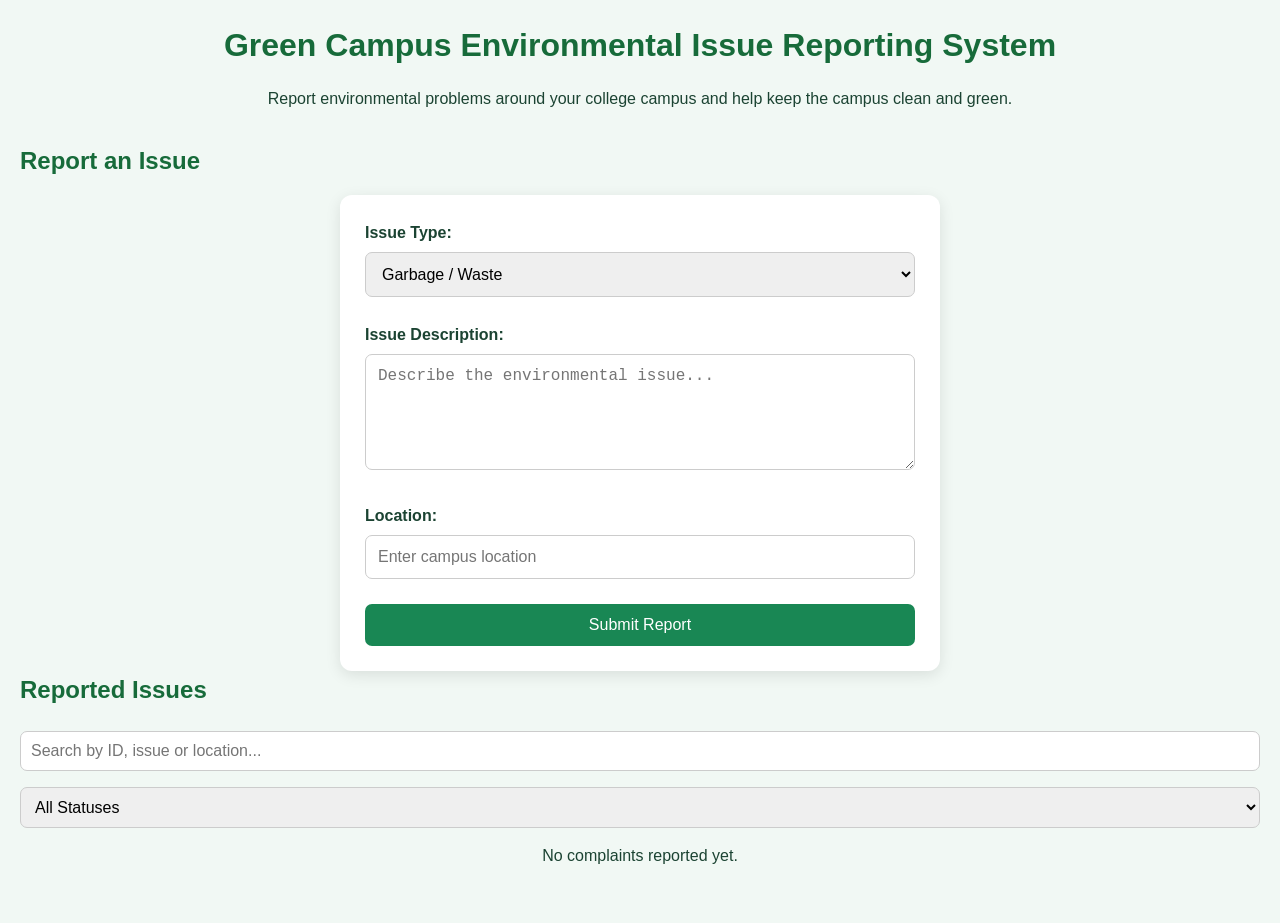
<file: index.html>
<!DOCTYPE html>
<html lang="en">
<head>
    <meta charset="UTF-8">
    <meta name="viewport" content="width=device-width, initial-scale=1.0">
    <title>Green Campus Reporting System</title>
    <link rel="stylesheet" href="style.css">
</head>

<body>

    <h1>Green Campus Environmental Issue Reporting System</h1>

    <p>
        Report environmental problems around your college campus
        and help keep the campus clean and green.
    </p>

    <h2>Report an Issue</h2>

    <form>
        <label>Issue Type:</label><br>
        <select>
            <option>Garbage / Waste</option>
            <option>Water Leakage</option>
            <option>Broken Lights</option>
            <option>Unclean Area</option>
            <option>Other</option>
        </select>

        <br><br>

        <label>Issue Description:</label><br>
        <textarea rows="5" cols="40"
            placeholder="Describe the environmental issue..."></textarea>

        <br><br>

        <label>Location:</label><br>
        <input type="text" placeholder="Enter campus location">

        <br><br>

        <button type="submit">Submit Report</button>
    
    </form>
    <script src="script.js"></script>

</body>
</html>
</file>
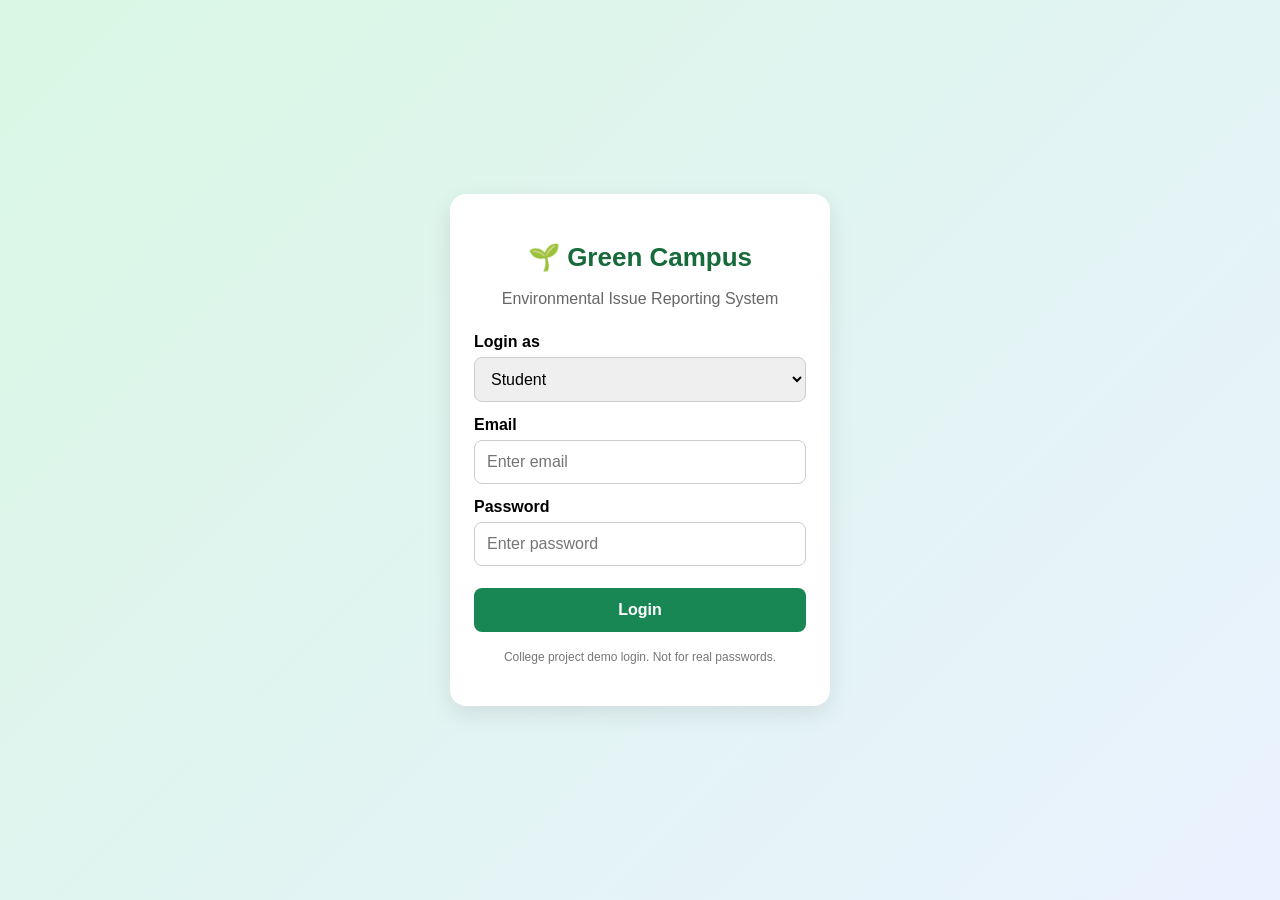
<file: admin.html>
<!DOCTYPE html>
<html lang="en">
<head>
  <meta charset="UTF-8">
  <meta name="viewport" content="width=device-width, initial-scale=1.0">
  <title>Green Campus Admin Dashboard</title>

  <style>
    * { box-sizing: border-box; }

    body {
      margin: 0;
      padding: 20px;
      font-family: Arial, sans-serif;
      background: #f0f7f2;
      color: #204b38;
    }

    header {
      background: #176b45;
      color: white;
      padding: 20px;
      border-radius: 12px;
      margin-bottom: 20px;
      display: flex;
      justify-content: space-between;
      align-items: center;
      gap: 12px;
      flex-wrap: wrap;
    }

    header h1 { margin: 0; font-size: 23px; }

    button {
      padding: 10px 14px;
      border: 0;
      border-radius: 6px;
      cursor: pointer;
      font-size: 14px;
    }

    .logout {
      background: #c62828;
      color: white;
    }

    .stats {
      display: grid;
      grid-template-columns: repeat(auto-fit, minmax(140px, 1fr));
      gap: 14px;
      margin-bottom: 22px;
    }

    .stat-card, .panel {
      background: white;
      padding: 18px;
      border-radius: 10px;
      box-shadow: 0 2px 8px #00000012;
    }

    .stat-card h3 { font-size: 14px; margin: 0 0 10px; }
    .stat-card p { font-size: 28px; font-weight: bold; margin: 0; }

    .filters {
      display: grid;
      grid-template-columns: repeat(auto-fit, minmax(180px, 1fr));
      gap: 12px;
      margin-bottom: 18px;
    }

    input, select {
      width: 100%;
      padding: 11px;
      border: 1px solid #c8d7cd;
      border-radius: 6px;
      font-size: 15px;
      background: white;
    }

    .complaint {
      border: 1px solid #e0e9e2;
      border-radius: 8px;
      padding: 15px;
      margin-bottom: 13px;
      overflow-wrap: anywhere;
    }

    .complaint h3 { margin-top: 0; }

    .complaint p { line-height: 1.5; }

    .actions {
      display: flex;
      gap: 8px;
      flex-wrap: wrap;
      margin-top: 12px;
    }

    .update { background: #176b45; color: white; }
    .delete { background: #c62828; color: white; }

    .status {
      display: inline-block;
      padding: 5px 9px;
      border-radius: 20px;
      background: #e7f3e9;
      font-size: 12px;
      font-weight: bold;
    }

    #empty { color: #666; text-align: center; padding: 20px; }

    .notice {
      background: #fff4d6;
      color: #654d12;
      padding: 12px;
      border-radius: 8px;
      margin-bottom: 16px;
      font-size: 13px;
    }
  </style>
</head>

<body>
  <header>
    <div>
      <h1>🌱 Green Campus Admin</h1>
      <p style="margin-bottom:0">Environmental Issue Reporting System</p>
    </div>
    <button class="logout" id="logoutButton">Logout</button>
  </header>

  <div class="notice">
    Demo project: login protection is client-side only and is not secure
    authentication.
  </div>

  <section class="stats">
    <div class="stat-card">
      <h3>Total Complaints</h3>
      <p id="totalCount">0</p>
    </div>
    <div class="stat-card">
      <h3>Pending</h3>
      <p id="pendingCount">0</p>
    </div>
    <div class="stat-card">
      <h3>In Progress</h3>
      <p id="progressCount">0</p>
    </div>
    <div class="stat-card">
      <h3>Resolved</h3>
      <p id="resolvedCount">0</p>
    </div>
  </section>

  <section class="panel">
    <h2>Manage Complaints</h2>

    <div class="filters">
      <input id="searchInput" type="search"
        placeholder="Search ID, issue, or location">

      <select id="statusFilter">
        <option value="all">All statuses</option>
        <option value="Pending">Pending</option>
        <option value="In Progress">In Progress</option>
        <option value="Resolved">Resolved</option>
      </select>
    </div>

    <div id="complaintList"></div>
    <p id="empty" hidden>No complaints found.</p>
  </section>

  <script>
    // Redirect if this browser has no admin demo session.
    if (sessionStorage.getItem("greenCampusRole") !== "admin") {
      window.location.replace("login.html");
    }

    const STORAGE_KEY = "greenCampusComplaints";
    const list = document.getElementById("complaintList");
    const searchInput = document.getElementById("searchInput");
    const statusFilter = document.getElementById("statusFilter");
    const empty = document.getElementById("empty");

    function loadComplaints() {
      try {
        const data = JSON.parse(localStorage.getItem(STORAGE_KEY) || "[]");
        return Array.isArray(data) ? data : [];
      } catch {
        return [];
      }
    }

    function saveComplaints(data) {
      localStorage.setItem(STORAGE_KEY, JSON.stringify(data));
    }

    function getStatus(item) {
      return item.status || "Pending";
    }

    function getId(item, index) {
      return item.id || item.complaintId || ("GC-" + (index + 1));
    }

    function render() {
      const complaints = loadComplaints();

      document.getElementById("totalCount").textContent = complaints.length;
      document.getElementById("pendingCount").textContent =
        complaints.filter(c => getStatus(c) === "Pending").length;
      document.getElementById("progressCount").textContent =
        complaints.filter(c => getStatus(c) === "In Progress").length;
      document.getElementById("resolvedCount").textContent =
        complaints.filter(c => getStatus(c) === "Resolved").length;

      const query = searchInput.value.trim().toLowerCase();
      const filter = statusFilter.value;

      const visible = complaints
        .map((item, index) => ({ item, index }))
        .filter(({ item, index }) => {
          const searchable = [
            getId(item, index),
            item.issueType,
            item.issue,
            item.category,
            item.description,
            item.location
          ].filter(Boolean).join(" ").toLowerCase();

          return searchable.includes(query) &&
            (filter === "all" || getStatus(item) === filter);
        });

      list.replaceChildren();
      empty.hidden = visible.length > 0;

      visible.forEach(({ item, index }) => {
        const card = document.createElement("article");
        card.className = "complaint";

        const title = document.createElement("h3");
        title.textContent = (item.issueType || item.issue || item.category || "Environmental Issue")
          + " — " + getId(item, index);

        const status = document.createElement("span");
        status.className = "status";
        status.textContent = getStatus(item);

        const description = document.createElement("p");
        description.textContent = "Description: " + (item.description || "Not provided");

        const location = document.createElement("p");
        location.textContent = "Location: " + (item.location || "Not provided");

        const statusSelect = document.createElement("select");
        ["Pending", "In Progress", "Resolved"].forEach(value => {
          const option = document.createElement("option");
          option.value = value;
          option.textContent = value;
          option.selected = getStatus(item) === value;
          statusSelect.appendChild(option);
        });

        const actions = document.createElement("div");
        actions.className = "actions";

        const update = document.createElement("button");
        update.className = "update";
        update.textContent = "Update Status";
        update.addEventListener("click", () => {
          const latest = loadComplaints();
          if (!latest[index]) return;
          latest[index].status = statusSelect.value;
          saveComplaints(latest);
          render();
        });

        const remove = document.createElement("button");
        remove.className = "delete";
        remove.textContent = "Delete";
        remove.addEventListener("click", () => {
          if (!confirm("Delete this complaint permanently from this browser?")) return;
          const latest = loadComplaints();
          latest.splice(index, 1);
          saveComplaints(latest);
          render();
        });

        actions.append(statusSelect, update, remove);
        card.append(title, status, description, location, actions);
        list.appendChild(card);
      });
    }

    searchInput.addEventListener("input", render);
    statusFilter.addEventListener("change", render);

    document.getElementById("logoutButton").addEventListener("click", () => {
      sessionStorage.removeItem("greenCampusRole");
      window.location.replace("login.html");
    });

    render();
  </script>
</body>
</html>
</file>
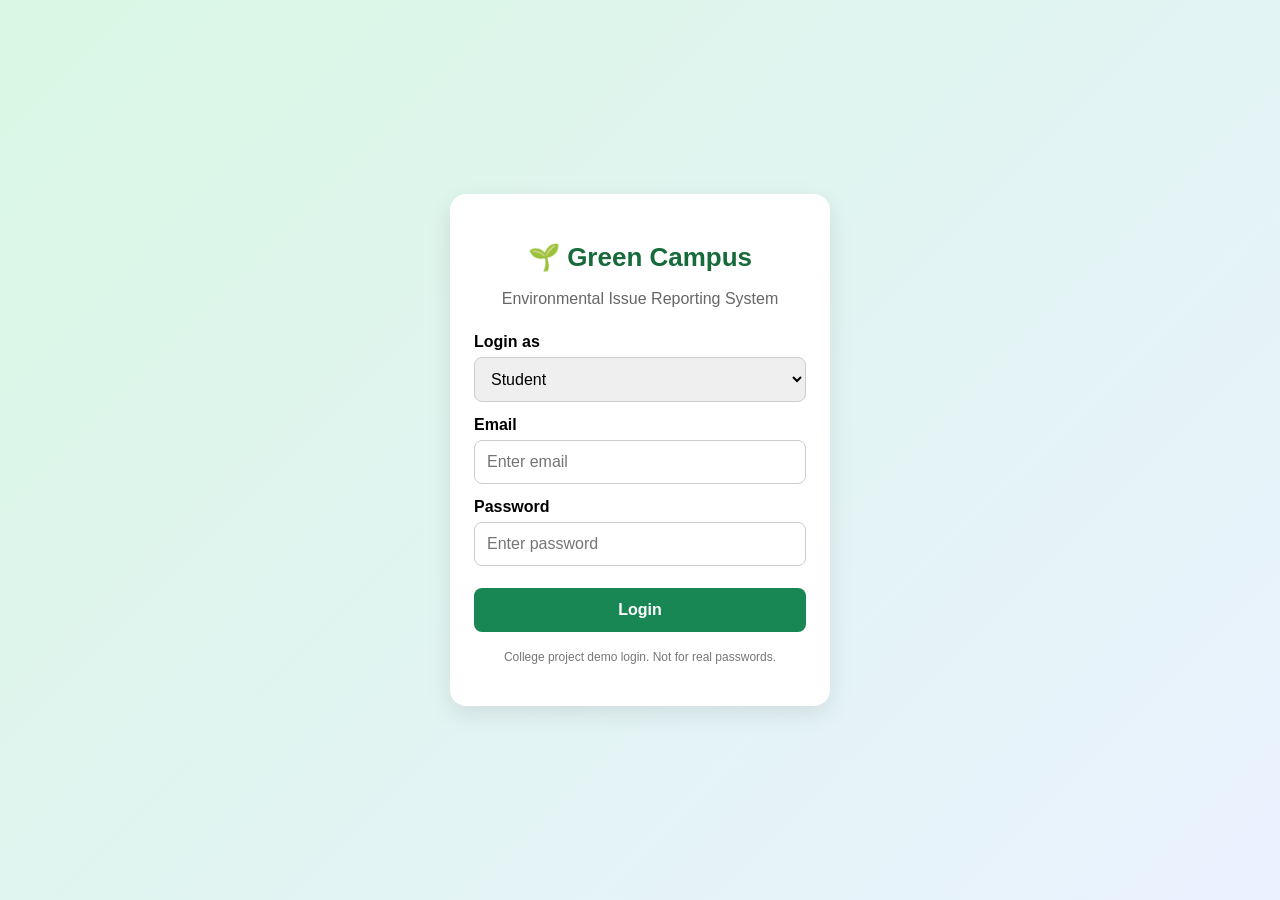
<file: login.html>
<!DOCTYPE html>
<html lang="en">
<head>
  <meta charset="UTF-8">
  <meta name="viewport" content="width=device-width, initial-scale=1.0">
  <title>Green Campus Login</title>

  <style>
    * {
      box-sizing: border-box;
    }

    body {
      margin: 0;
      min-height: 100vh;
      display: flex;
      justify-content: center;
      align-items: center;
      font-family: Arial, sans-serif;
      background: linear-gradient(135deg, #d9f7e4, #eaf2ff);
      padding: 20px;
    }

    .login-box {
      width: 100%;
      max-width: 380px;
      background: white;
      padding: 30px 24px;
      border-radius: 16px;
      box-shadow: 0 8px 25px #00000018;
    }

    h1 {
      text-align: center;
      color: #176b3a;
      font-size: 26px;
    }

    .subtitle {
      text-align: center;
      color: #666;
      margin-bottom: 25px;
    }

    label {
      display: block;
      margin: 14px 0 6px;
      font-weight: bold;
    }

    input, select {
      width: 100%;
      padding: 12px;
      border: 1px solid #ccc;
      border-radius: 8px;
      font-size: 16px;
    }

    button {
      width: 100%;
      margin-top: 22px;
      padding: 13px;
      border: none;
      border-radius: 8px;
      background: #198754;
      color: white;
      font-size: 16px;
      font-weight: bold;
      cursor: pointer;
    }

    button:hover {
      background: #12683e;
    }

    #message {
      text-align: center;
      margin-top: 15px;
      font-size: 14px;
      color: #c62828;
    }

    .note {
      margin-top: 18px;
      font-size: 12px;
      color: #777;
      text-align: center;
    }
  </style>
</head>

<body>
  <div class="login-box">
    <h1>🌱 Green Campus</h1>
    <p class="subtitle">Environmental Issue Reporting System</p>

    <form id="loginForm">
      <label for="role">Login as</label>
      <select id="role" required>
        <option value="student">Student</option>
        <option value="admin">Admin</option>
      </select>

      <label for="email">Email</label>
      <input
        type="email"
        id="email"
        placeholder="Enter email"
        required
      >

      <label for="password">Password</label>
      <input
        type="password"
        id="password"
        placeholder="Enter password"
        required
      >

      <button type="submit">Login</button>
      <p id="message" role="status"></p>
    </form>

    <p class="note">
      College project demo login. Not for real passwords.
    </p>
  </div>

  <script>
    const form = document.getElementById("loginForm");
    const message = document.getElementById("message");

    form.addEventListener("submit", function(event) {
      event.preventDefault();

      const role = document.getElementById("role").value;
      const email = document.getElementById("email").value.trim();
      const password = document.getElementById("password").value;

      // Demo credentials only. Replace with secure authentication later.
      const accounts = {
        student: {
          email: "student@greencampus.demo",
          password: "Student123"
        },
        admin: {
          email: "admin@greencampus.demo",
          password: "Admin123"
        }
      };

      const account = accounts[role];

      if (
        email.toLowerCase() === account.email &&
        password === account.password
      ) {
        message.style.color = "green";
        message.textContent = "Login successful! Opening page...";

        sessionStorage.setItem("greenCampusRole", role);

        setTimeout(function() {
          if (role === "admin") {
            window.location.href = "admin.html";
          } else {
            window.location.href = "index.html";
          }
        }, 700);
      } else {
        message.style.color = "red";
        message.textContent = "Invalid email or password!";
      }
    });
  </script>
</body>
</html>
</file>
<file: style.css>
* {
    box-sizing: border-box;
    margin: 0;
    padding: 0;
}

body {
    font-family: Arial, sans-serif;
    background: #f1f8f4;
    color: #1b4332;
    line-height: 1.6;
    padding: 20px;
}

h1 {
    text-align: center;
    color: #176b3a;
    margin-bottom: 15px;
}

h2 {
    color: #176b3a;
    margin-bottom: 15px;
}

p {
    text-align: center;
    margin-bottom: 30px;
}

form {
    max-width: 600px;
    margin: auto;
    background: white;
    padding: 25px;
    border-radius: 12px;
    box-shadow: 0 4px 15px rgba(0, 0, 0, 0.1);
}

label {
    font-weight: bold;
}

input,
select,
textarea {
    width: 100%;
    padding: 12px;
    margin-top: 6px;
    border: 1px solid #ccc;
    border-radius: 7px;
    font-size: 16px;
}

button {
    width: 100%;
    padding: 12px;
    background: #198754;
    color: white;
    border: none;
    border-radius: 7px;
    font-size: 16px;
    cursor: pointer;
}

button:hover {
    background: #146c43;
}
</file>
